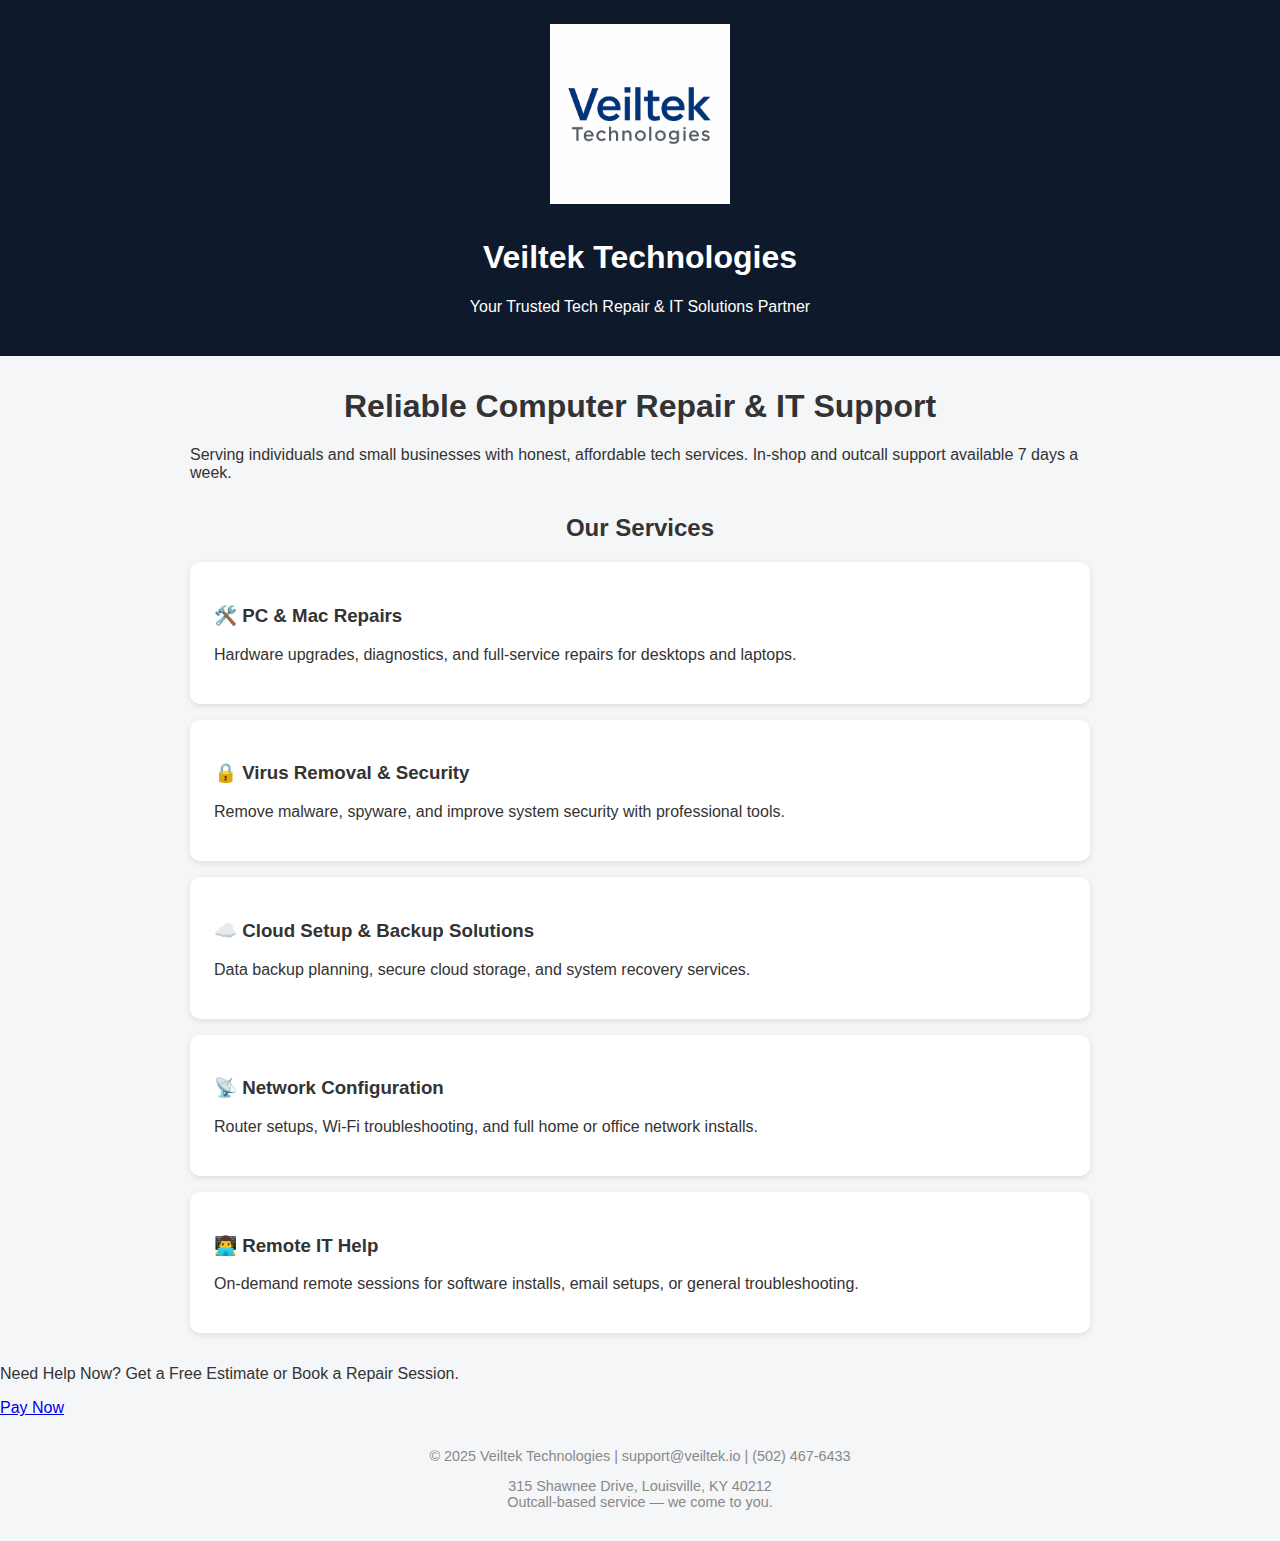
<file: index.html>
<!DOCTYPE html>
<html lang="en">
<head>
  <meta charset="UTF-8" />
  <meta name="viewport" content="width=device-width, initial-scale=1.0"/>
  <title>Veiltek Technologies | Expert Tech Support & PC Services</title>
  <link rel="stylesheet" href="style.css">
</head>
<body>

<header>
  <img src="veiltek_logo.png" alt="Veiltek Technologies Logo">
  <h1>Veiltek Technologies</h1>
  <p>Your Trusted Tech Repair & IT Solutions Partner</p>
</header>

<section class="hero">
  <h1>Reliable Computer Repair & IT Support</h1>
  <p>Serving individuals and small businesses with honest, affordable tech services. In-shop and outcall support available 7 days a week.</p>
</section>

<section class="services">
  <h2>Our Services</h2>

  <div class="service-box"><h3>🛠️ PC & Mac Repairs</h3><p>Hardware upgrades, diagnostics, and full-service repairs for desktops and laptops.</p></div>
  <div class="service-box"><h3>🔒 Virus Removal & Security</h3><p>Remove malware, spyware, and improve system security with professional tools.</p></div>
  <div class="service-box"><h3>☁️ Cloud Setup & Backup Solutions</h3><p>Data backup planning, secure cloud storage, and system recovery services.</p></div>
  <div class="service-box"><h3>📡 Network Configuration</h3><p>Router setups, Wi-Fi troubleshooting, and full home or office network installs.</p></div>
  <div class="service-box"><h3>👨‍💻 Remote IT Help</h3><p>On-demand remote sessions for software installs, email setups, or general troubleshooting.</p></div>
</section>

<section class="cta">
  <p>Need Help Now? Get a Free Estimate or Book a Repair Session.</p>
  <a href="https://pay.plastiq.com/veiltek" target="_blank">Pay Now</a>
</section>

<footer>
  <p>© 2025 Veiltek Technologies | support@veiltek.io | (502) 467-6433</p>
  <p>315 Shawnee Drive, Louisville, KY 40212<br>Outcall-based service — we come to you.</p>
</footer>

</body>
</html>
</file>
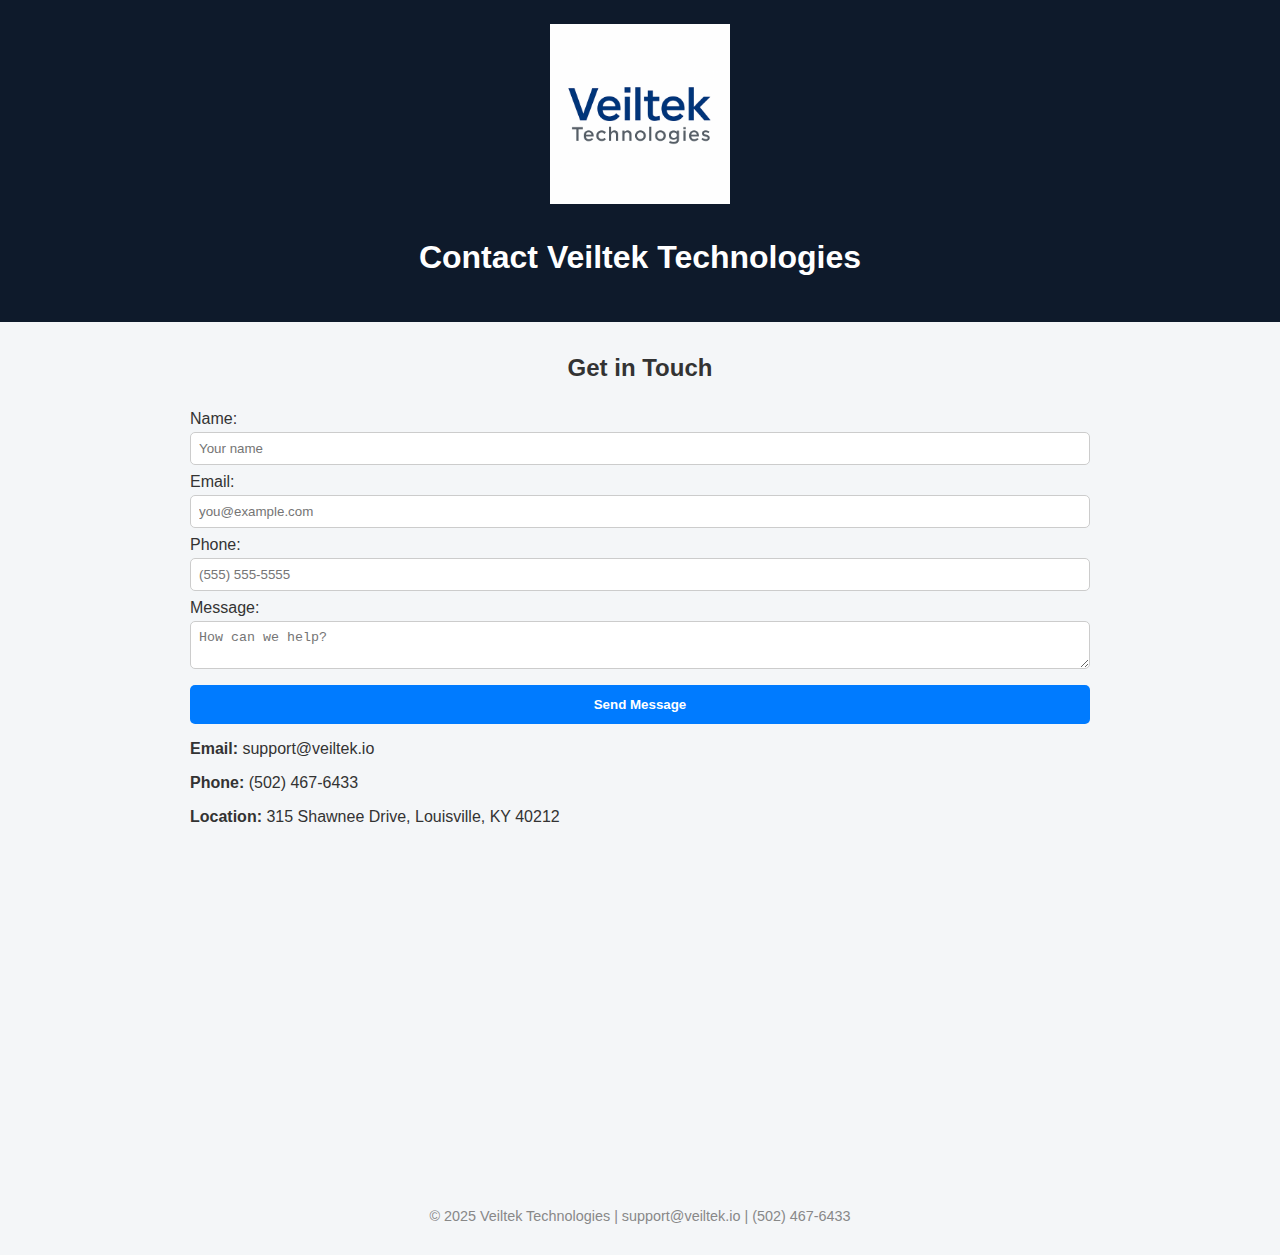
<file: contact.html>
<!DOCTYPE html>
<html lang="en">
<head>
  <meta charset="UTF-8" />
  <meta name="viewport" content="width=device-width, initial-scale=1.0"/>
  <title>Contact Veiltek Technologies</title>
  <link rel="stylesheet" href="style.css">
</head>
<body>

<header>
  <img src="veiltek_logo.png" alt="Veiltek Technologies Logo">
  <h1>Contact Veiltek Technologies</h1>
</header>

<section class="form-section">
  <h2>Get in Touch</h2>
  <form>
    <label>Name:</label><input type="text" placeholder="Your name">
    <label>Email:</label><input type="email" placeholder="you@example.com">
    <label>Phone:</label><input type="tel" placeholder="(555) 555-5555">
    <label>Message:</label><textarea placeholder="How can we help?"></textarea>
    <button type="submit">Send Message</button>
  </form>
  <div class="contact-info">
    <p><strong>Email:</strong> support@veiltek.io</p>
    <p><strong>Phone:</strong> (502) 467-6433</p>
    <p><strong>Location:</strong> 315 Shawnee Drive, Louisville, KY 40212</p>
    <iframe src="https://www.google.com/maps?q=315+Shawnee+Dr,+Louisville,+KY+40212&output=embed" width="100%" height="300" style="border:0;" allowfullscreen></iframe>
  </div>
</section>

<footer>
  <p>© 2025 Veiltek Technologies | support@veiltek.io | (502) 467-6433</p>
</footer>

</body>
</html>
</file>
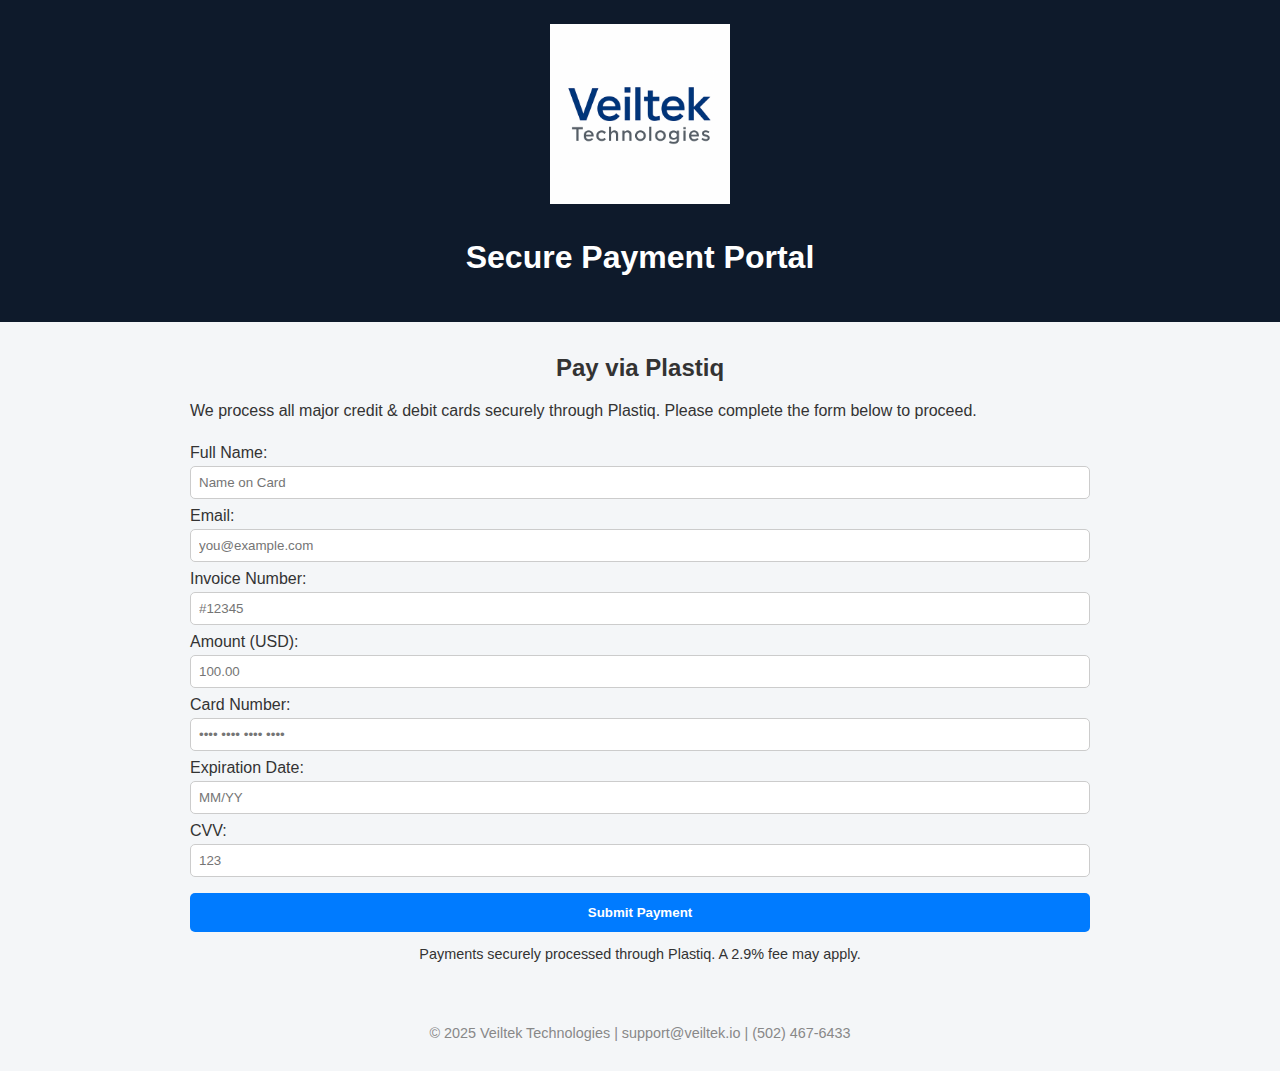
<file: pay.html>
<!DOCTYPE html>
<html lang="en">
<head>
  <meta charset="UTF-8" />
  <meta name="viewport" content="width=device-width, initial-scale=1.0"/>
  <title>Secure Payment - Veiltek Technologies</title>
  <link rel="stylesheet" href="style.css">
</head>
<body>
<header>
  <img src="veiltek_logo.png" alt="Veiltek Technologies Logo">
  <h1>Secure Payment Portal</h1>
</header>

<section class="form-section">
  <h2>Pay via Plastiq</h2>
  <p>We process all major credit & debit cards securely through Plastiq. Please complete the form below to proceed.</p>
  <form>
    <label>Full Name:</label><input type="text" placeholder="Name on Card">
    <label>Email:</label><input type="email" placeholder="you@example.com">
    <label>Invoice Number:</label><input type="text" placeholder="#12345">
    <label>Amount (USD):</label><input type="number" placeholder="100.00">
    <label>Card Number:</label><input type="text" placeholder="•••• •••• •••• ••••">
    <label>Expiration Date:</label><input type="text" placeholder="MM/YY">
    <label>CVV:</label><input type="text" placeholder="123">
    <button type="submit">Submit Payment</button>
  </form>
  <p style="text-align:center; font-size: 0.9rem;">Payments securely processed through Plastiq. A 2.9% fee may apply.</p>
</section>

<footer>
  <p>© 2025 Veiltek Technologies | support@veiltek.io | (502) 467-6433</p>
</footer>
</body>
</html>
</file>
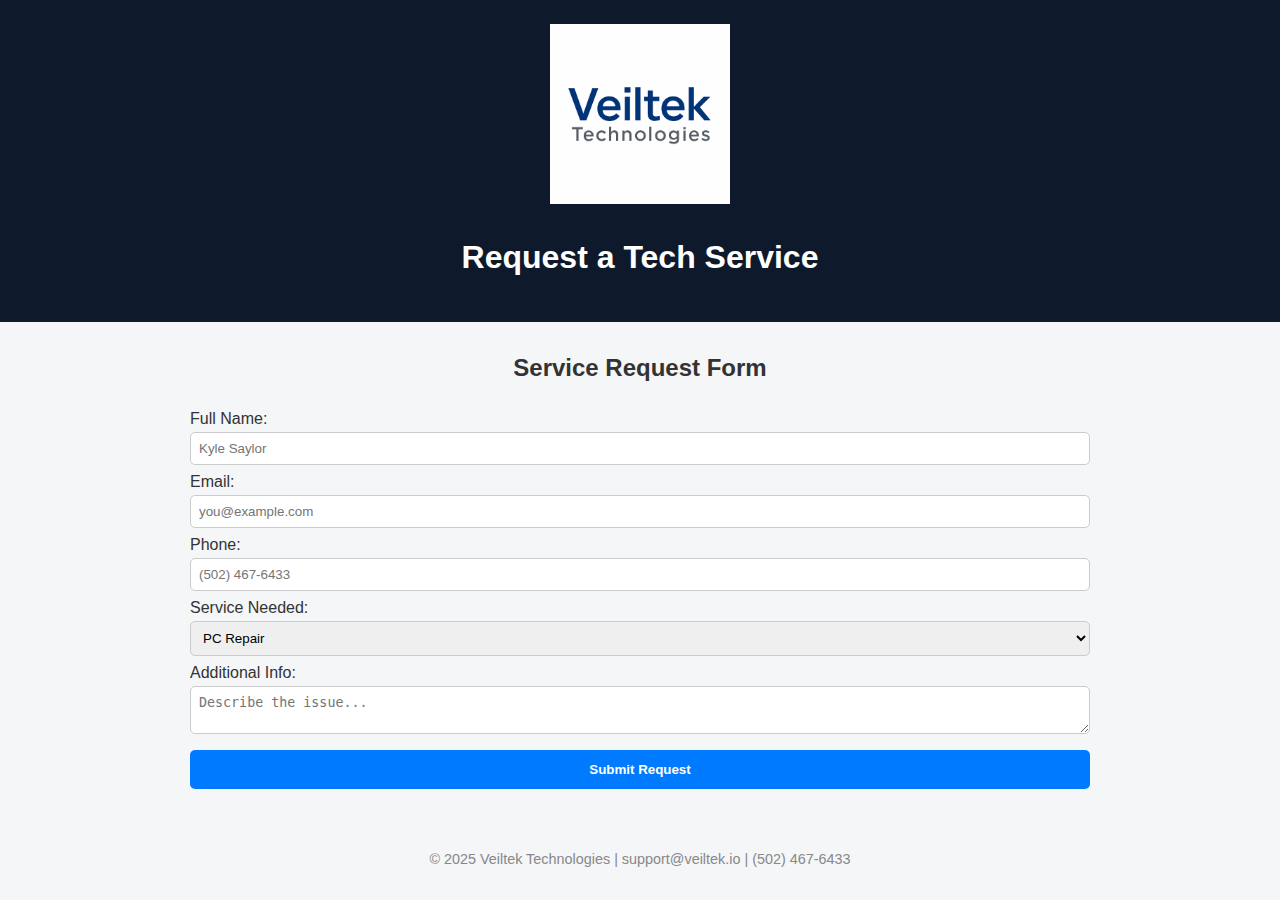
<file: request.html>
<!DOCTYPE html>
<html lang="en">
<head>
  <meta charset="UTF-8" />
  <meta name="viewport" content="width=device-width, initial-scale=1.0"/>
  <title>Request Service | Veiltek Technologies</title>
  <link rel="stylesheet" href="style.css">
</head>
<body>

<header>
  <img src="veiltek_logo.png" alt="Veiltek Technologies Logo">
  <h1>Request a Tech Service</h1>
</header>

<section class="form-section">
  <h2>Service Request Form</h2>
  <form>
    <label>Full Name:</label><input type="text" placeholder="Kyle Saylor">
    <label>Email:</label><input type="email" placeholder="you@example.com">
    <label>Phone:</label><input type="tel" placeholder="(502) 467-6433">
    <label>Service Needed:</label>
    <select>
      <option>PC Repair</option>
      <option>Virus Removal</option>
      <option>Cloud Backup</option>
      <option>Network Setup</option>
      <option>Remote Assistance</option>
    </select>
    <label>Additional Info:</label><textarea placeholder="Describe the issue..."></textarea>
    <button type="submit">Submit Request</button>
  </form>
</section>

<footer>
  <p>© 2025 Veiltek Technologies | support@veiltek.io | (502) 467-6433</p>
</footer>

</body>
</html>
</file>
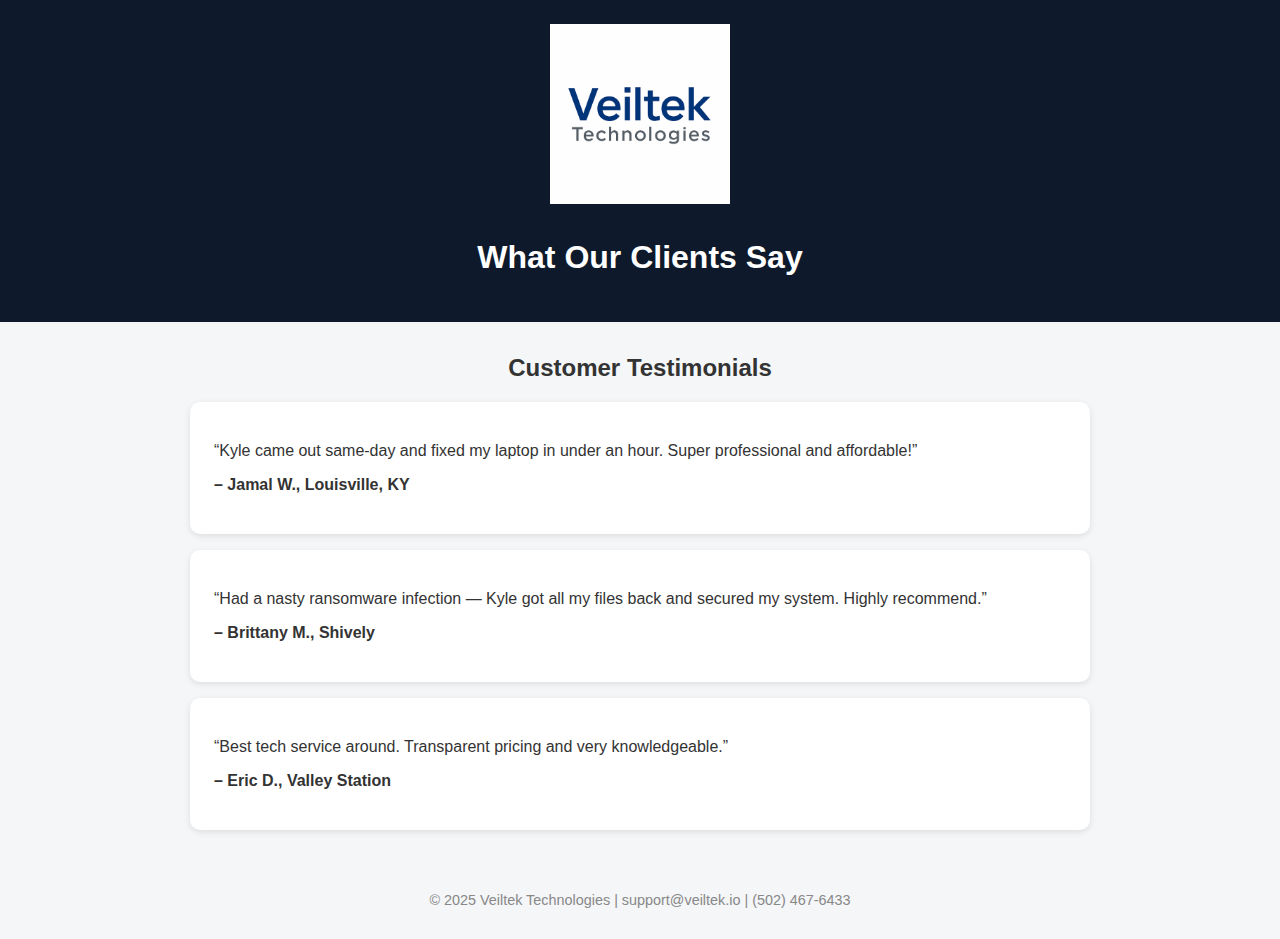
<file: testimonials.html>
<!DOCTYPE html>
<html lang="en">
<head>
  <meta charset="UTF-8" />
  <meta name="viewport" content="width=device-width, initial-scale=1.0"/>
  <title>Customer Reviews | Veiltek Technologies</title>
  <link rel="stylesheet" href="style.css">
</head>
<body>
<header>
  <img src="veiltek_logo.png" alt="Veiltek Technologies Logo">
  <h1>What Our Clients Say</h1>
</header>

<section class="form-section">
  <h2>Customer Testimonials</h2>
  <div class="service-box">
    <p>“Kyle came out same-day and fixed my laptop in under an hour. Super professional and affordable!”</p>
    <p><strong>– Jamal W., Louisville, KY</strong></p>
  </div>
  <div class="service-box">
    <p>“Had a nasty ransomware infection — Kyle got all my files back and secured my system. Highly recommend.”</p>
    <p><strong>– Brittany M., Shively</strong></p>
  </div>
  <div class="service-box">
    <p>“Best tech service around. Transparent pricing and very knowledgeable.”</p>
    <p><strong>– Eric D., Valley Station</strong></p>
  </div>
</section>

<footer>
  <p>© 2025 Veiltek Technologies | support@veiltek.io | (502) 467-6433</p>
</footer>
</body>
</html>
</file>
<file: style.css>
body {
  font-family: 'Segoe UI', sans-serif;
  background-color: #f4f6f8;
  color: #333;
  margin: 0;
  padding: 0;
}
header {
  background-color: #0e1a2b;
  color: white;
  padding: 1.5rem;
  text-align: center;
}
header img {
  width: 180px;
  margin-bottom: 10px;
}
.hero, .services, .form-section {
  max-width: 900px;
  margin: 2rem auto;
  padding: 0 1rem;
}
h1, h2 {
  text-align: center;
}
.service-box {
  background-color: white;
  border-radius: 10px;
  box-shadow: 0 2px 6px rgba(0,0,0,0.1);
  padding: 1.5rem;
  margin-bottom: 1rem;
}
form {
  display: flex;
  flex-direction: column;
}
form label {
  margin: 0.5rem 0 0.25rem;
}
form input, form textarea, form select {
  padding: 0.5rem;
  border: 1px solid #ccc;
  border-radius: 5px;
}
form button {
  margin-top: 1rem;
  background-color: #007bff;
  color: white;
  border: none;
  padding: 0.75rem;
  border-radius: 5px;
  font-weight: bold;
  cursor: pointer;
}
footer {
  text-align: center;
  padding: 1rem;
  font-size: 0.9rem;
  color: #888;
}
</file>
